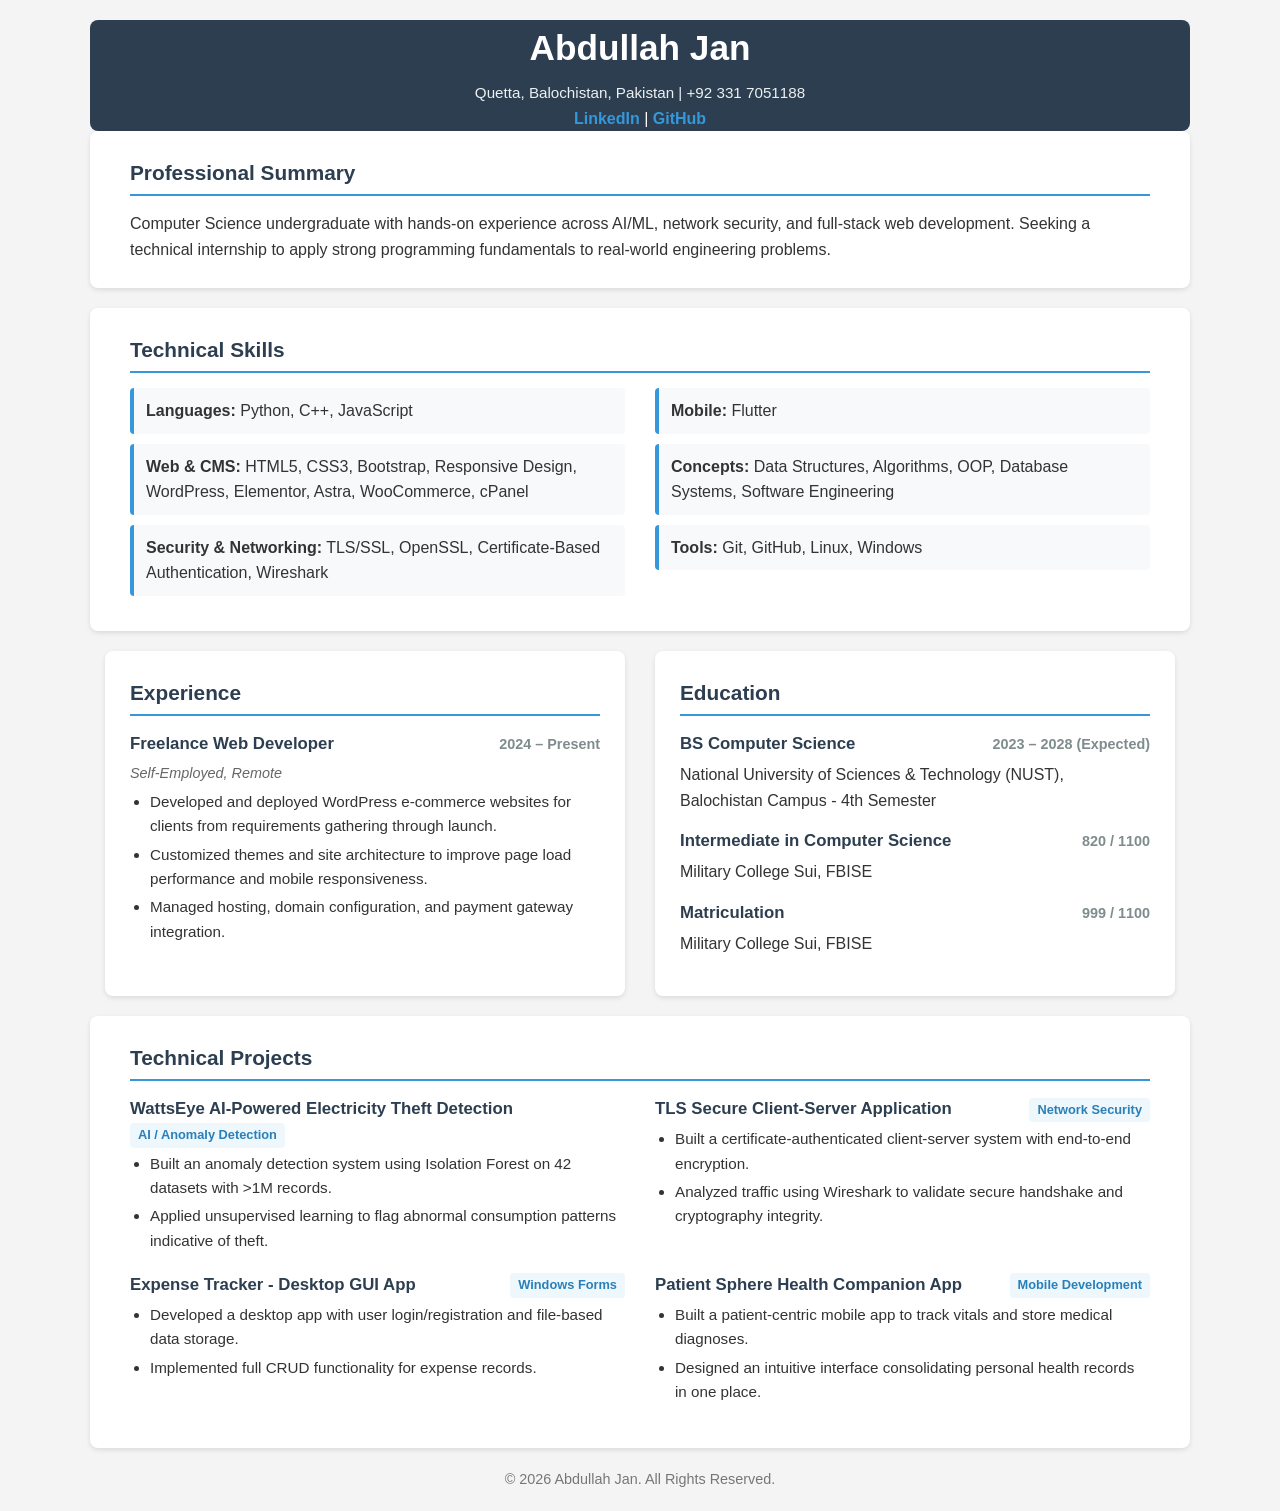
<file: index.html>
<!DOCTYPE html>
<html lang="en">
<head>
  <meta charset="UTF-8">
  <meta name="viewport" content="width=device-width, initial-scale=1.0">
  <title>Abdullah Jan - Resume</title>
  <link rel="stylesheet" href="AbdullahJan527940.css">
</head>
<body>

  <!-- Header Section -->
  <header class="container">
    <div class="row">
      <div class="col-12 text-center">
        <h1>Abdullah Jan</h1>
        <p class="contact-info">
          Quetta, Balochistan, Pakistan | +92 331 7051188
        </p>
        <p class="header-links">
          <a href="https://www.linkedin.com/in/abdullah-jan-9405331b3/" target="_blank">LinkedIn</a> | 
          <a href="https://github.com/Abdullahjan1020" target="_blank">GitHub</a>
        </p>
      </div>
    </div>
  </header>

  <main class="container">
    <!-- Professional Summary -->
    <section class="row card">
      <div class="col-12">
        <h2>Professional Summary</h2>
        <p>
          Computer Science undergraduate with hands-on experience across AI/ML, network security, and full-stack web development.
          Seeking a technical internship to apply strong programming fundamentals to real-world engineering problems.
        </p>
      </div>
    </section>

    <!-- Technical Skills -->
    <section class="row card">
      <div class="col-12">
        <h2>Technical Skills</h2>
        <div class="row">
          <div class="col-6 col-mobile-12">
            <div class="skill-category">
              <strong>Languages:</strong> Python, C++, JavaScript
            </div>
            <div class="skill-category">
              <strong>Web & CMS:</strong> HTML5, CSS3, Bootstrap, Responsive Design, WordPress, Elementor, Astra, WooCommerce, cPanel
            </div>
            <div class="skill-category">
              <strong>Security & Networking:</strong> TLS/SSL, OpenSSL, Certificate-Based Authentication, Wireshark
            </div>
          </div>
          <div class="col-6 col-mobile-12">
            <div class="skill-category">
              <strong>Mobile:</strong> Flutter
            </div>
            <div class="skill-category">
              <strong>Concepts:</strong> Data Structures, Algorithms, OOP, Database Systems, Software Engineering
            </div>
            <div class="skill-category">
              <strong>Tools:</strong> Git, GitHub, Linux, Windows
            </div>
          </div>
        </div>
      </div>
    </section>

    <!-- Experience & Education Side-by-Side Grid Layout -->
    <div class="row">
      <!-- Experience Column -->
      <div class="col-6 col-mobile-12">
        <section class="card full-height">
          <h2>Experience</h2>
          <div class="item">
            <div class="item-header">
              <h3>Freelance Web Developer</h3>
              <span class="date">2024 – Present</span>
            </div>
            <p class="sub-title">Self-Employed, Remote</p>
            <ul>
              <li>Developed and deployed WordPress e-commerce websites for clients from requirements gathering through launch.</li>
              <li>Customized themes and site architecture to improve page load performance and mobile responsiveness.</li>
              <li>Managed hosting, domain configuration, and payment gateway integration.</li>
            </ul>
          </div>
        </section>
      </div>

      <!-- Education Column -->
      <div class="col-6 col-mobile-12">
        <section class="card full-height">
          <h2>Education</h2>
          
          <div class="item">
            <div class="item-header">
              <h3>BS Computer Science</h3>
              <span class="date">2023 – 2028 (Expected)</span>
            </div>
            <p>National University of Sciences & Technology (NUST), Balochistan Campus - 4th Semester</p>
          </div>

          <div class="item">
            <div class="item-header">
              <h3>Intermediate in Computer Science</h3>
              <span class="marks">820 / 1100</span>
            </div>
            <p>Military College Sui, FBISE</p>
          </div>

          <div class="item">
            <div class="item-header">
              <h3>Matriculation</h3>
              <span class="marks">999 / 1100</span>
            </div>
            <p>Military College Sui, FBISE</p>
          </div>
        </section>
      </div>
    </div>

    <!-- Technical Projects -->
    <section class="row card">
      <div class="col-12">
        <h2>Technical Projects</h2>
        
        <div class="row">
          <div class="col-6 col-mobile-12 item">
            <div class="item-header">
              <h3>WattsEye AI-Powered Electricity Theft Detection</h3>
              <span class="tag">AI / Anomaly Detection</span>
            </div>
            <ul>
              <li>Built an anomaly detection system using Isolation Forest on 42 datasets with >1M records.</li>
              <li>Applied unsupervised learning to flag abnormal consumption patterns indicative of theft.</li>
            </ul>
          </div>

          <div class="col-6 col-mobile-12 item">
            <div class="item-header">
              <h3>TLS Secure Client-Server Application</h3>
              <span class="tag">Network Security</span>
            </div>
            <ul>
              <li>Built a certificate-authenticated client-server system with end-to-end encryption.</li>
              <li>Analyzed traffic using Wireshark to validate secure handshake and cryptography integrity.</li>
            </ul>
          </div>

          <div class="col-6 col-mobile-12 item">
            <div class="item-header">
              <h3>Expense Tracker - Desktop GUI App</h3>
              <span class="tag">Windows Forms</span>
            </div>
            <ul>
              <li>Developed a desktop app with user login/registration and file-based data storage.</li>
              <li>Implemented full CRUD functionality for expense records.</li>
            </ul>
          </div>

          <div class="col-6 col-mobile-12 item">
            <div class="item-header">
              <h3>Patient Sphere Health Companion App</h3>
              <span class="tag">Mobile Development</span>
            </div>
            <ul>
              <li>Built a patient-centric mobile app to track vitals and store medical diagnoses.</li>
              <li>Designed an intuitive interface consolidating personal health records in one place.</li>
            </ul>
          </div>
        </div>

      </div>
    </section>
  </main>

  <footer class="container">
    <div class="row">
      <div class="col-12 text-center">
        <p>© 2026 Abdullah Jan. All Rights Reserved.</p>
      </div>
    </div>
  </footer>

</body>
</html>
</file>
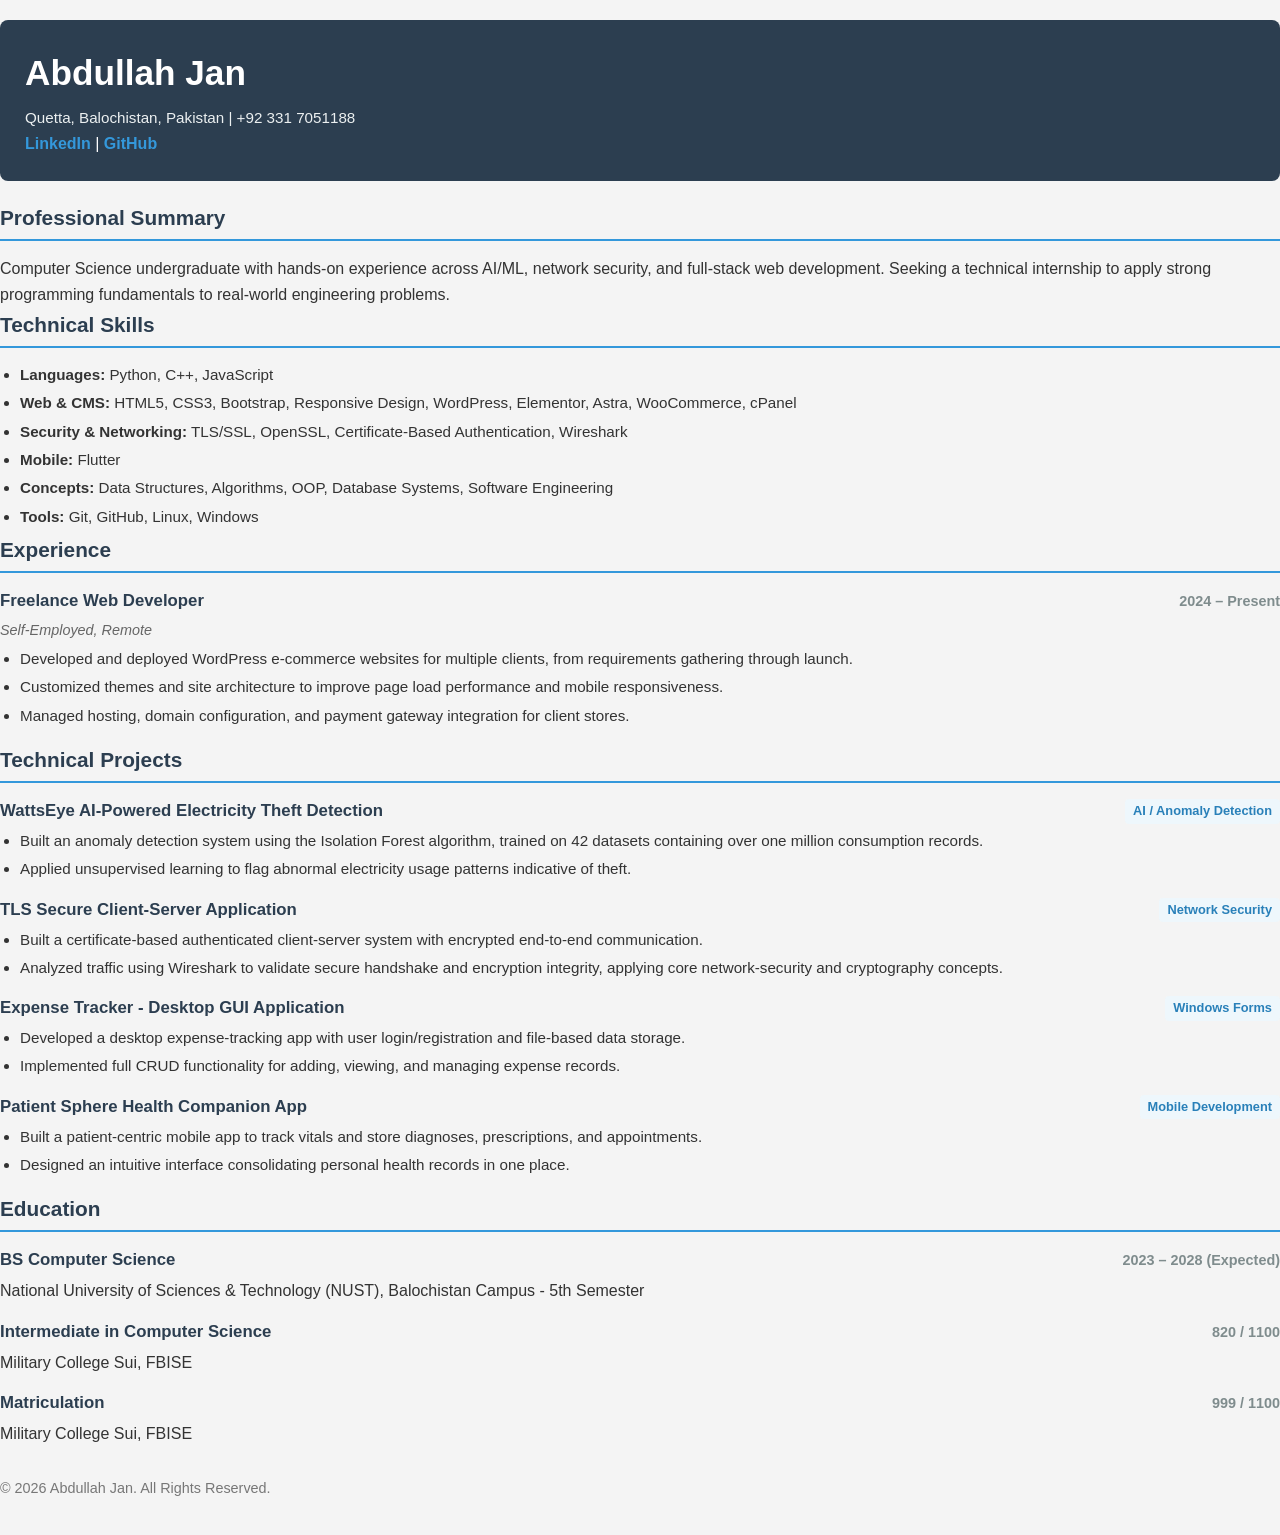
<file: AbdullahJan527940.html>
<!DOCTYPE html>
<html lang="en">
<head>
  <meta charset="UTF-8">
  <meta name="viewport" content="width=device-width, initial-scale=1.0">
  <title>Abdullah Jan - Resume</title>
  <link rel="stylesheet" href="AbdullahJan527940.css">
</head>
<body>

  <header>
    <h1>Abdullah Jan</h1>
    <p class="contact-info">
      Quetta, Balochistan, Pakistan | +92 331 7051188 
    </p>
    <p class="header-links">
      <a href="https://www.linkedin.com/in/abdullah-jan-9405331b3/" target="_blank">LinkedIn</a> | 
      <a href="https://github.com/Abdullahjan1020" target="_blank">GitHub</a>
    </p>
  </header>

  <main>
    <section class="summary">
      <h2>Professional Summary</h2>
      <p>
        Computer Science undergraduate with hands-on experience across AI/ML, network security, and full-stack web development. 
        Seeking a technical internship to apply strong programming fundamentals to real-world engineering problems.
      </p>
    </section>

    <section class="skills">
      <h2>Technical Skills</h2>
      <ul>
        <li><strong>Languages:</strong> Python, C++, JavaScript</li>
        <li><strong>Web & CMS:</strong> HTML5, CSS3, Bootstrap, Responsive Design, WordPress, Elementor, Astra, WooCommerce, cPanel</li>
        <li><strong>Security & Networking:</strong> TLS/SSL, OpenSSL, Certificate-Based Authentication, Wireshark</li>
        <li><strong>Mobile:</strong> Flutter</li>
        <li><strong>Concepts:</strong> Data Structures, Algorithms, OOP, Database Systems, Software Engineering</li>
        <li><strong>Tools:</strong> Git, GitHub, Linux, Windows</li>
      </ul>
    </section>

    <section class="experience">
      <h2>Experience</h2>
      <div class="item">
        <div class="item-header">
          <h3>Freelance Web Developer</h3>
          <span class="date">2024 – Present</span>
        </div>
        <p class="sub-title">Self-Employed, Remote</p>
        <ul>
          <li>Developed and deployed WordPress e-commerce websites for multiple clients, from requirements gathering through launch.</li>
          <li>Customized themes and site architecture to improve page load performance and mobile responsiveness.</li>
          <li>Managed hosting, domain configuration, and payment gateway integration for client stores.</li>
        </ul>
      </div>
    </section>

    <section class="projects">
      <h2>Technical Projects</h2>
      
      <div class="item">
        <div class="item-header">
          <h3>WattsEye AI-Powered Electricity Theft Detection</h3>
          <span class="tag">AI / Anomaly Detection</span>
        </div>
        <ul>
          <li>Built an anomaly detection system using the Isolation Forest algorithm, trained on 42 datasets containing over one million consumption records.</li>
          <li>Applied unsupervised learning to flag abnormal electricity usage patterns indicative of theft.</li>
        </ul>
      </div>

      <div class="item">
        <div class="item-header">
          <h3>TLS Secure Client-Server Application</h3>
          <span class="tag">Network Security</span>
        </div>
        <ul>
          <li>Built a certificate-based authenticated client-server system with encrypted end-to-end communication.</li>
          <li>Analyzed traffic using Wireshark to validate secure handshake and encryption integrity, applying core network-security and cryptography concepts.</li>
        </ul>
      </div>

      <div class="item">
        <div class="item-header">
          <h3>Expense Tracker - Desktop GUI Application</h3>
          <span class="tag">Windows Forms</span>
        </div>
        <ul>
          <li>Developed a desktop expense-tracking app with user login/registration and file-based data storage.</li>
          <li>Implemented full CRUD functionality for adding, viewing, and managing expense records.</li>
        </ul>
      </div>

      <div class="item">
        <div class="item-header">
          <h3>Patient Sphere Health Companion App</h3>
          <span class="tag">Mobile Development</span>
        </div>
        <ul>
          <li>Built a patient-centric mobile app to track vitals and store diagnoses, prescriptions, and appointments.</li>
          <li>Designed an intuitive interface consolidating personal health records in one place.</li>
        </ul>
      </div>
    </section>

    <section class="education">
      <h2>Education</h2>
      
      <div class="item">
        <div class="item-header">
          <h3>BS Computer Science</h3>
          <span class="date">2023 – 2028 (Expected)</span>
        </div>
        <p>National University of Sciences & Technology (NUST), Balochistan Campus - 5th Semester</p>
      </div>

      <div class="item">
        <div class="item-header">
          <h3>Intermediate in Computer Science</h3>
          <span class="marks">820 / 1100</span>
        </div>
        <p>Military College Sui, FBISE</p>
      </div>

      <div class="item">
        <div class="item-header">
          <h3>Matriculation</h3>
          <span class="marks">999 / 1100</span>
        </div>
        <p>Military College Sui, FBISE</p>
      </div>
    </section>
  </main>

  <footer>
    <p>© 2026 Abdullah Jan. All Rights Reserved.</p>
  </footer>

</body>
</html>
</file>
<file: AbdullahJan527940.css>
/* Base Reset */
* {
  margin: 0;
  padding: 0;
  box-sizing: border-box;
}

body {
  font-family: Arial, sans-serif;
  line-height: 1.6;
  color: #333;
  background: #f4f4f4;
  padding: 20px 0;
}

/* ==========================================================================
   12-COLUMN GRID SYSTEM (Lab 05 Concept)
   ========================================================================== */
.container {
  max-width: 1100px;
  margin: 0 auto;
  padding: 0 15px;
}

.row {
  display: flex;
  flex-wrap: wrap;
  margin-left: -15px;
  margin-right: -15px;
}

/* Column Width Calculations (100% / 12 * Column Number) */
.col-1  { width: 8.33%;  padding: 0 15px; box-sizing: border-box; }
.col-2  { width: 16.66%; padding: 0 15px; box-sizing: border-box; }
.col-3  { width: 25.00%; padding: 0 15px; box-sizing: border-box; }
.col-4  { width: 33.33%; padding: 0 15px; box-sizing: border-box; }
.col-5  { width: 41.66%; padding: 0 15px; box-sizing: border-box; }
.col-6  { width: 50.00%; padding: 0 15px; box-sizing: border-box; }
.col-7  { width: 58.33%; padding: 0 15px; box-sizing: border-box; }
.col-8  { width: 66.66%; padding: 0 15px; box-sizing: border-box; }
.col-9  { width: 75.00%; padding: 0 15px; box-sizing: border-box; }
.col-10 { width: 83.33%; padding: 0 15px; box-sizing: border-box; }
.col-11 { width: 91.66%; padding: 0 15px; box-sizing: border-box; }
.col-12 { width: 100.0%; padding: 0 15px; box-sizing: border-box; }

/* Header & Typography */
header {
  background: #2c3e50;
  color: white;
  padding: 25px;
  border-radius: 8px;
  margin-bottom: 20px;
}

header h1 {
  font-size: 2.2rem;
  margin-bottom: 5px;
}

header .contact-info {
  font-size: 0.95rem;
  color: #ecf0f1;
}

header .header-links a {
  color: #3498db;
  text-decoration: none;
  font-weight: bold;
}

header .header-links a:hover {
  text-decoration: underline;
}

/* Component Styling */
.card {
  background: white;
  padding: 25px;
  margin-bottom: 20px;
  border-radius: 8px;
  box-shadow: 0 2px 5px rgba(0,0,0,0.1);
}

.full-height {
  height: calc(100% - 20px);
}

section h2 {
  color: #2c3e50;
  border-bottom: 2px solid #3498db;
  padding-bottom: 5px;
  margin-bottom: 15px;
  font-size: 1.3rem;
}

.skill-category {
  background: #f8f9fa;
  padding: 10px 12px;
  border-left: 4px solid #3498db;
  border-radius: 4px;
  margin-bottom: 10px;
}

.item {
  margin-bottom: 15px;
}

.item-header {
  display: flex;
  justify-content: space-between;
  align-items: center;
  flex-wrap: wrap;
  margin-bottom: 4px;
}

.item-header h3 {
  font-size: 1.05rem;
  color: #2c3e50;
}

.date, .marks {
  font-weight: bold;
  color: #7f8c8d;
  font-size: 0.9rem;
}

.tag {
  background: #eef7fc;
  color: #2980b9;
  padding: 2px 8px;
  border-radius: 4px;
  font-size: 0.8rem;
  font-weight: bold;
}

.sub-title {
  font-style: italic;
  color: #666;
  font-size: 0.9rem;
  margin-bottom: 5px;
}

ul {
  padding-left: 20px;
}

ul li {
  margin-bottom: 4px;
  font-size: 0.95rem;
}

.text-center {
  text-align: center;
}

footer {
  padding: 15px 0;
  color: #777;
  font-size: 0.9rem;
}

/* ==========================================================================
   MEDIA QUERIES (Responsive Breakpoints)
   ========================================================================== */

/* Tablets and below (max-width: 768px) */
@media screen and (max-width: 768px) {
  .col-mobile-12 {
    width: 100% !important;
  }

  header h1 {
    font-size: 1.8rem;
  }

  .full-height {
    height: auto;
  }
}

/* Mobile phones (max-width: 480px) */
@media screen and (max-width: 480px) {
  body {
    padding: 10px 0;
  }

  header {
    padding: 15px;
  }

  header h1 {
    font-size: 1.4rem;
  }

  .item-header {
    flex-direction: column;
    align-items: flex-start;
  }
}
</file>
